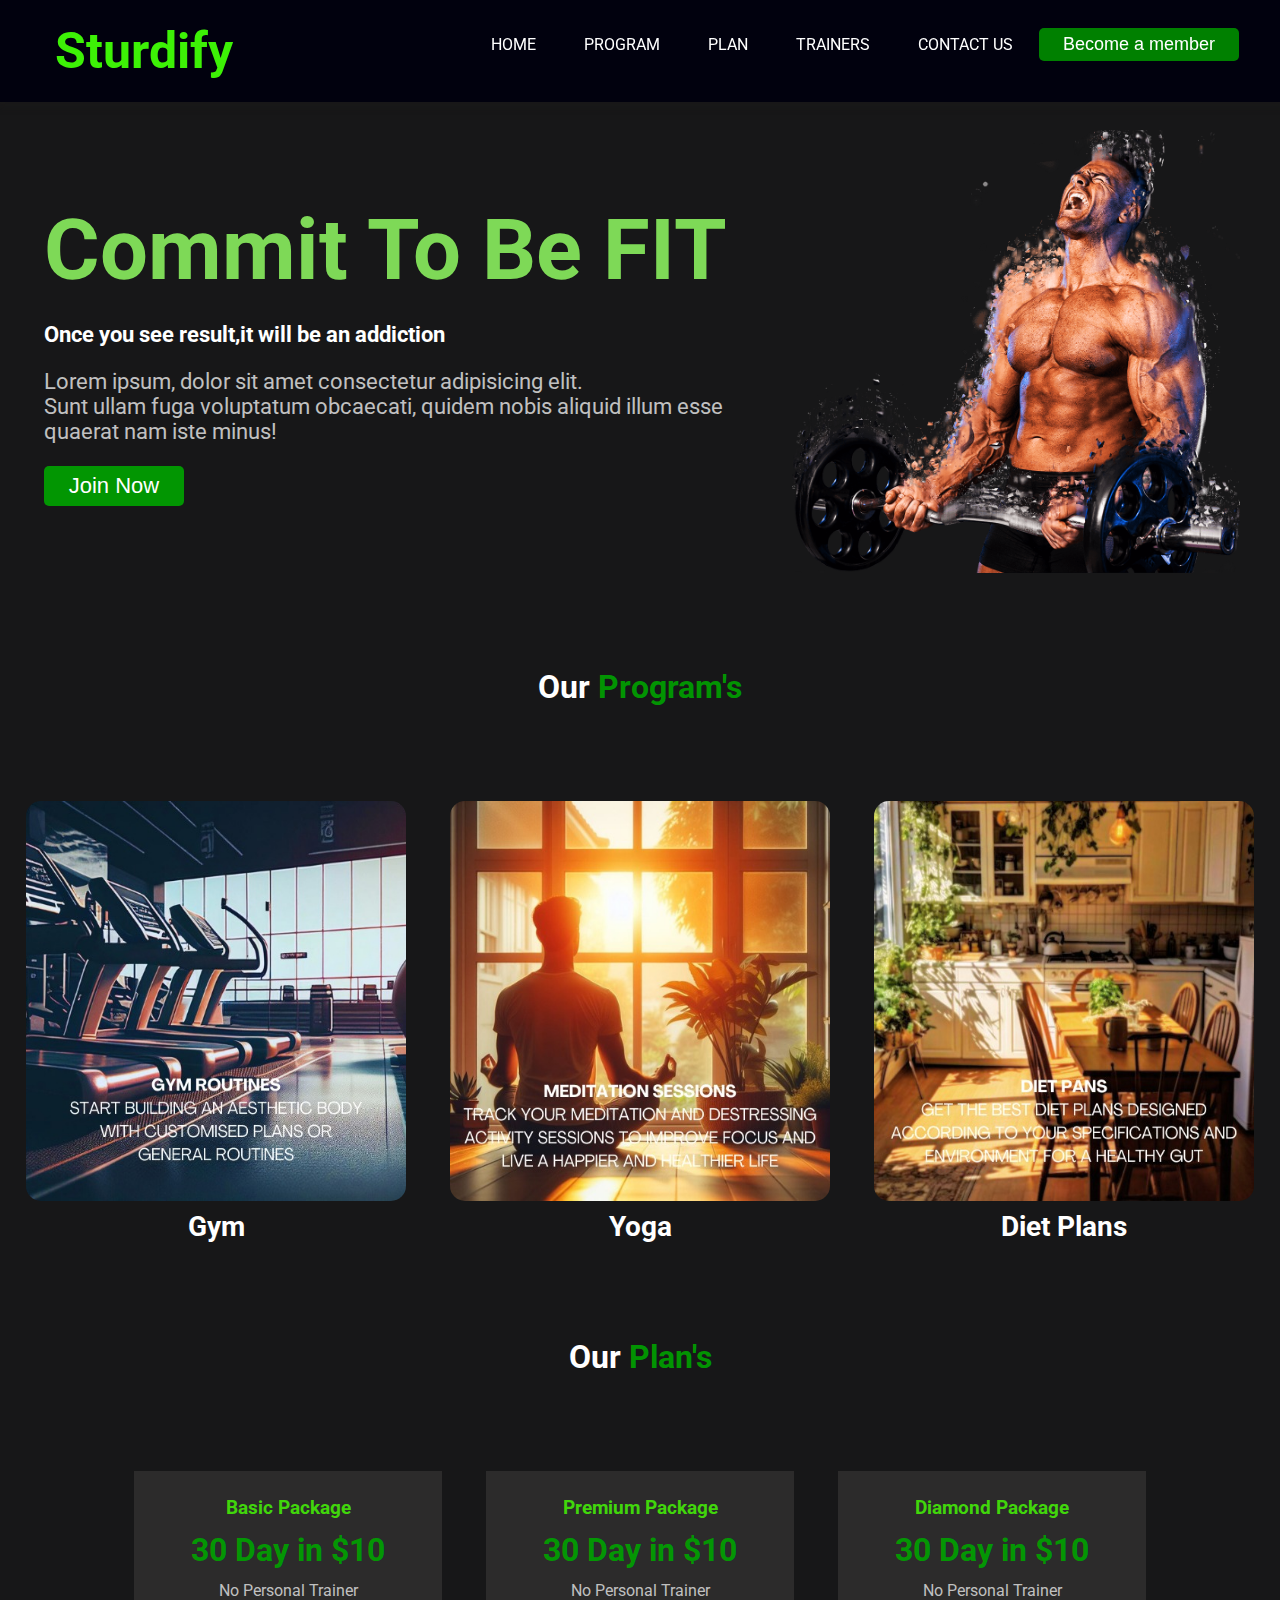
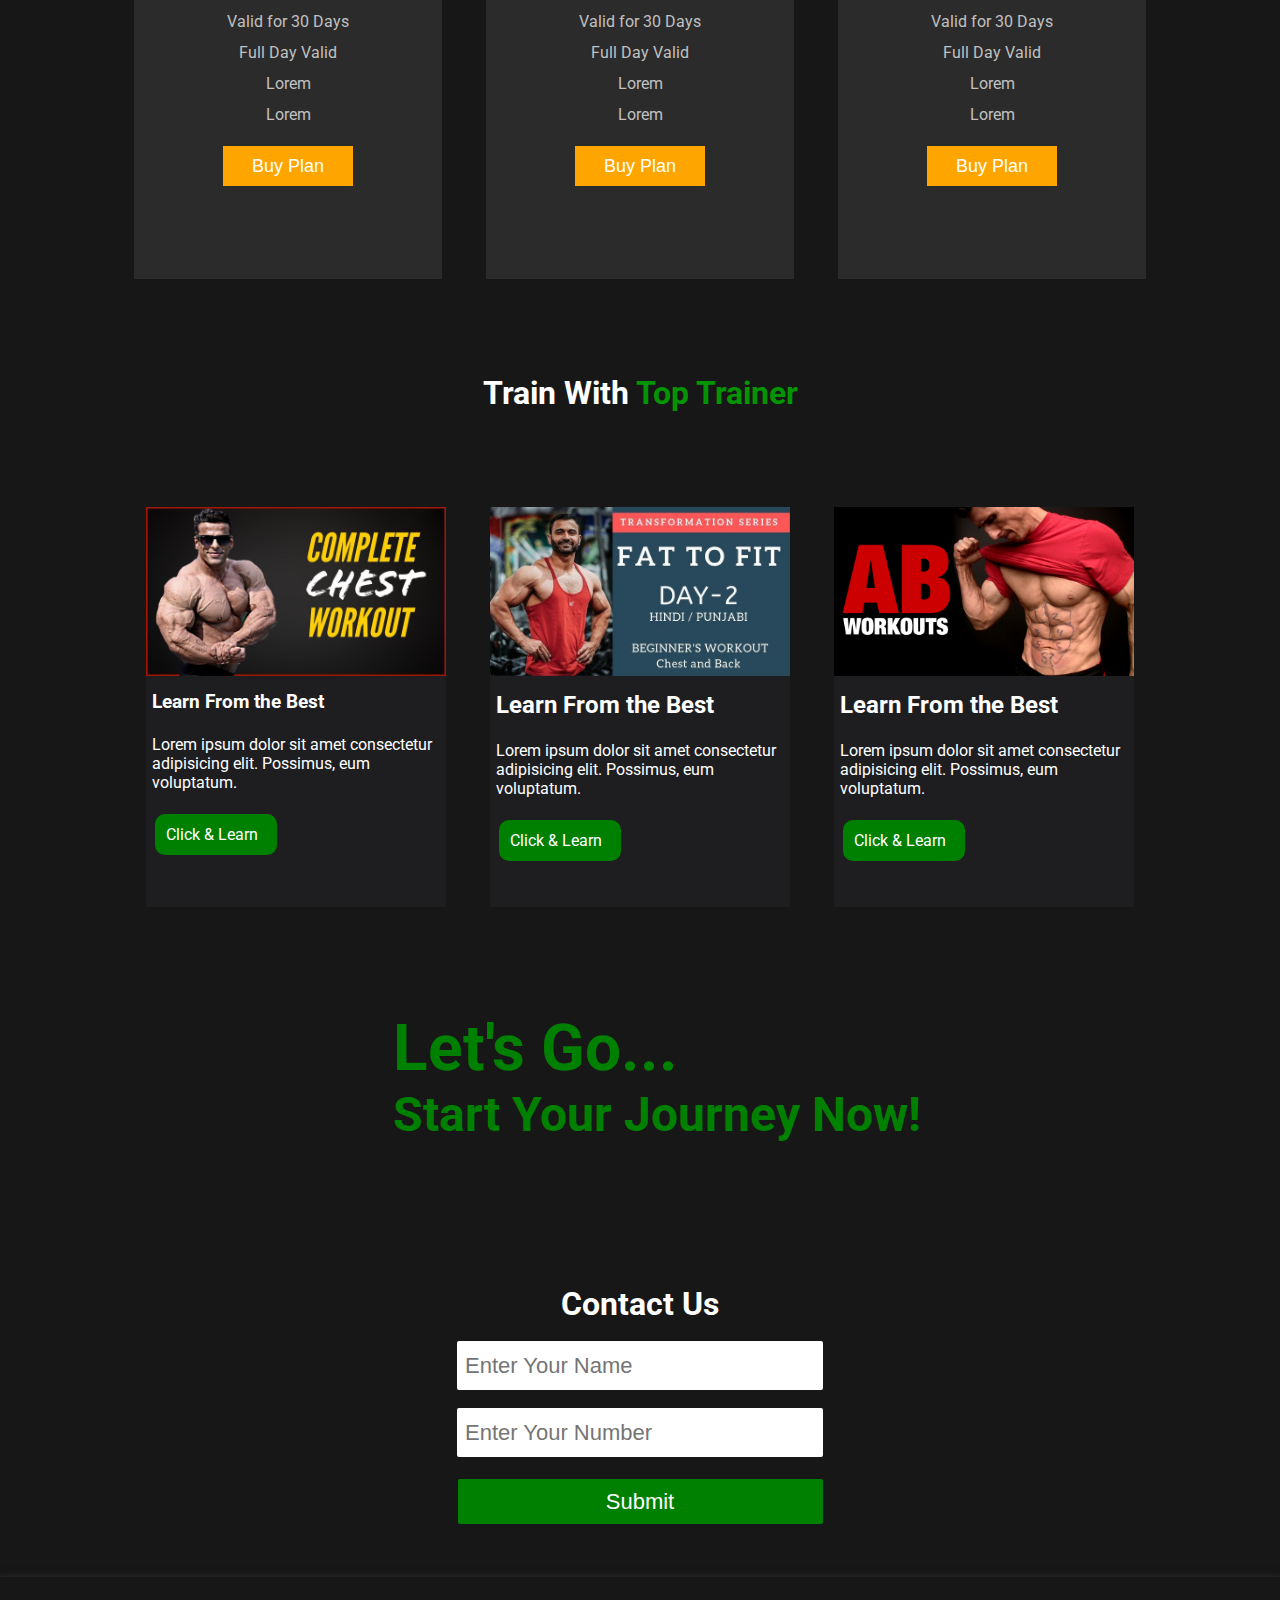
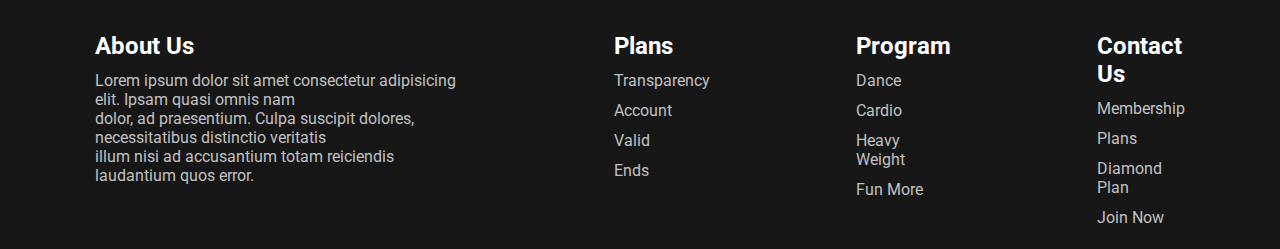
<file: index.html>
<!DOCTYPE html>
<html lang="en">
<head>
    <meta charset="UTF-8">
    <meta name="viewport" content="width=device-width, initial-scale=1.0">
    <title>Sturdify</title>
    <link rel="stylesheet" href="https://cdnjs.cloudflare.com/ajax/libs/font-awesome/6.5.1/css/all.min.css" integrity="sha512-DTOQO9RWCH3ppGqcWaEA1BIZOC6xxalwEsw9c2QQeAIftl+Vegovlnee1c9QX4TctnWMn13TZye+giMm8e2LwA==" crossorigin="anonymous" referrerpolicy="no-referrer" />
    <link rel="stylesheet" href="style.css"></link>
    <link href="https://fonts.googleapis.com/css2?family=Abril+Fatface&family=Catamaran:wght@200&family=Courgette&family=Edu+TAS+Beginner:wght@700&family=Lato:wght@300;900&family=Mukta:wght@700&family=Mulish:wght@300&family=Open+Sans&family=PT+Sans:ital,wght@1,700&family=Poppins:wght@300&family=Raleway:wght@100&family=Roboto&family=Roboto+Condensed:wght@700&family=Roboto+Slab&display=swap" rel="stylesheet">
</head>
</head>
<body>
    <div class="container" id="container">
        <nav>
            <div class="logo">
                <h1>Sturdify</h1> 
            </div>
                <ul>
                    <li>
                        <a href="#home" id="homes" onclick="home()">HOME</a>
                        <a href="#program" id="programs" onclick="program()">PROGRAM</a>
                        <a href="#plan" id="plans" onclick="plan()">PLAN</a>
                        <a href="#blog" id="blogs" onclick="blog()">TRAINERS</a>
                        <a href="#contact" id="contacts" onclick="contact()">CONTACT US</a>
                        <button><a href="index_login.html">Become a member</a></button>

                    </li>
                </ul>
            </div>
        </nav>

        <!--Main-->

        <div class="home" id="home">
            <div class="homeText">
                <h1>
                    Commit To Be FIT
                </h1>
                <h3>
                    Once you see result,it will be an addiction
                </h3>
                <p>
                    Lorem ipsum, dolor sit amet consectetur adipisicing elit. <br>Sunt ullam fuga voluptatum obcaecati, quidem nobis aliquid illum esse quaerat nam iste minus! 
                </p>
                <button>
                    Join Now
                </button>
            </div>
            <img src="pngegg.png" alt="Workout-Image">
        </div>

        <!--Program-->
        <div class="program" id="program">
            <div class="head">
                <h1>
                    Our <span>Program's</span>
                </h1>
            </div>
            <div class="ourProgram">
                <div class="crd">
                    <img src="blog1a.jpeg" alt="Zumba">
                    <h3 style="margin-top: 5px; font-size: 28px;" >Gym</h3>
                </div>

                <div class="crd">
                    <img src="blog2a.jpeg" alt="Cardio">
                    <h3 style="margin-top: 5px; font-size: 28px;">Yoga</h3>
                </div>

                <div class="crd">
                    <img src="blog3a.jpeg" alt="Heavy-Workout">
                
                    <h3 style="margin-top: 5px; font-size: 28px;">Diet Plans</h3>
                </div>

            </div>
        </div>
        <!--Plans-->
        <div class="plan" id="plan"> 
            <div class="head">
                <h1>Our <span>Plan's</span></h1>
            </div>
            <div class="ourPlan">
                <div class="card">
                    <i class="fa-solid fa-bookmark"></i>
                    <h3>
                        Basic Package
                    </h3>
                    <h1>
                        30 Day in $10
                    </h1>
                    <p>No Personal Trainer</p>
                    <p>Valid for 30 Days</p>
                    <p>Full Day Valid</p>
                    <p>Lorem</p>
                    <p>Lorem</p>
                    <button>Buy Plan</button>
                </div>

                <div class="card">
                    <i class="fa-solid fa-right-to-bracket"></i>
                    <h3>
                        Premium Package
                    </h3>
                    <h1>
                        30 Day in $10
                    </h1>
                    <p>No Personal Trainer</p>
                    <p>Valid for 30 Days</p>
                    <p>Full Day Valid</p>
                    <p>Lorem</p>
                    <p>Lorem</p>
                    <button>Buy Plan</button>
                </div>

                <div class="card">
                    <i class="fa-solid fa-diamond"></i>
                    <h3>
                        Diamond Package
                    </h3>
                    <h1>
                        30 Day in $10
                    </h1>
                    <p>No Personal Trainer</p>
                    <p>Valid for 30 Days</p>
                    <p>Full Day Valid</p>
                    <p>Lorem</p>
                    <p>Lorem</p>
                    <button>Buy Plan</button>
                </div>
            </div>
        </div>

        <!--Blogs-->
        <div class="blog" id="blog">
            <div class="head">
                <h1>Train With <span>Top Trainer</span></h1>
            </div>
            <div class="ourBlog">
                <div class="blogCard">
                    <img src="train1.jpg" alt="Blog1 Image">
                    <div class="blogText">
                        <h3>Learn From the Best</h3>
                        <p>Lorem ipsum dolor sit amet consectetur adipisicing elit. Possimus, eum voluptatum.                        </p>
                        <a href="https://www.youtube.com/@YatinderSinghOfficial">Click & Learn</a>
                    </div>
                </div>

                <div class="blogCard">
                    <img src="train2.jpg" alt="Blog2 Image">
                    <div class="blogText">
                        <h2>Learn From the Best</h2>
                        <p>Lorem ipsum dolor sit amet consectetur adipisicing elit. Possimus, eum voluptatum.                        </p>
                        <a  href="https://www.youtube.com/@YatinderSinghOfficial">Click & Learn</a>
                    </div>
                </div>

                <div class="blogCard">
                    <img src="train3.webp" alt="Blog3 Image">
                    <div class="blogText">
                        <h2>Learn From the Best</h2>
                        <p>Lorem ipsum dolor sit amet consectetur adipisicing elit. Possimus, eum voluptatum.                        </p>
                        <a  href="https://www.youtube.com/@YatinderSinghOfficial">Click & Learn</a>
                    </div>
                </div>
                
            </div>
        </div>

        <!--Contact Us-->
        <div class="contact" id="contact">

            <div class="contactPage">
                <div class="contactText">
                    <h1>Let's Go...</h1>
                    <h2>Start Your Journey Now!</h2>
                </div>
               <!--<<img src="girlcontact.jpg" alt="Girl">>--> 
            </div>
            
            <div class="contactUs">
                <h1>Contact Us</h1>
                <input type="text" placeholder="Enter Your Name" value="" id="name"><br>
                <input type="text" placeholder="Enter Your Number" value="" id="number"><br>
                <button onclick="submit()">Submit</button>
            </div>
        </div>

        <!-- Footer -->
        <div class="footer" id="footer">
            <div class="footerText">
                <h2>About Us</h2>
                <p>Lorem ipsum dolor sit amet consectetur adipisicing elit. Ipsam quasi omnis nam <br>dolor, ad praesentium. Culpa suscipit dolores, necessitatibus distinctio veritatis <br>illum nisi ad accusantium totam reiciendis laudantium quos error.</p>  
            </div>

            <div class="footerText">
                <h2>Plans</h2>
                <p>Transparency</p>
                <p>Account</p>
                <p>Valid</p>
                <p>Ends</p>
            </div>

            <div class="footerText">
                <h2>Program</h2>
                <p>Dance</p>
                <p>Cardio</p>
                <p>Heavy Weight</p>
                <p>Fun More</p>
            </div>

            <div class="footerText">
                <h2>Contact Us</h2>
                <p>Membership</p>
                <p>Plans</p>
                <p>Diamond Plan</p>
                <p>Join Now</p>
            </div>
        </div>

    </div>
    <script src="web.js"></script>
</body>
</html>
</file>
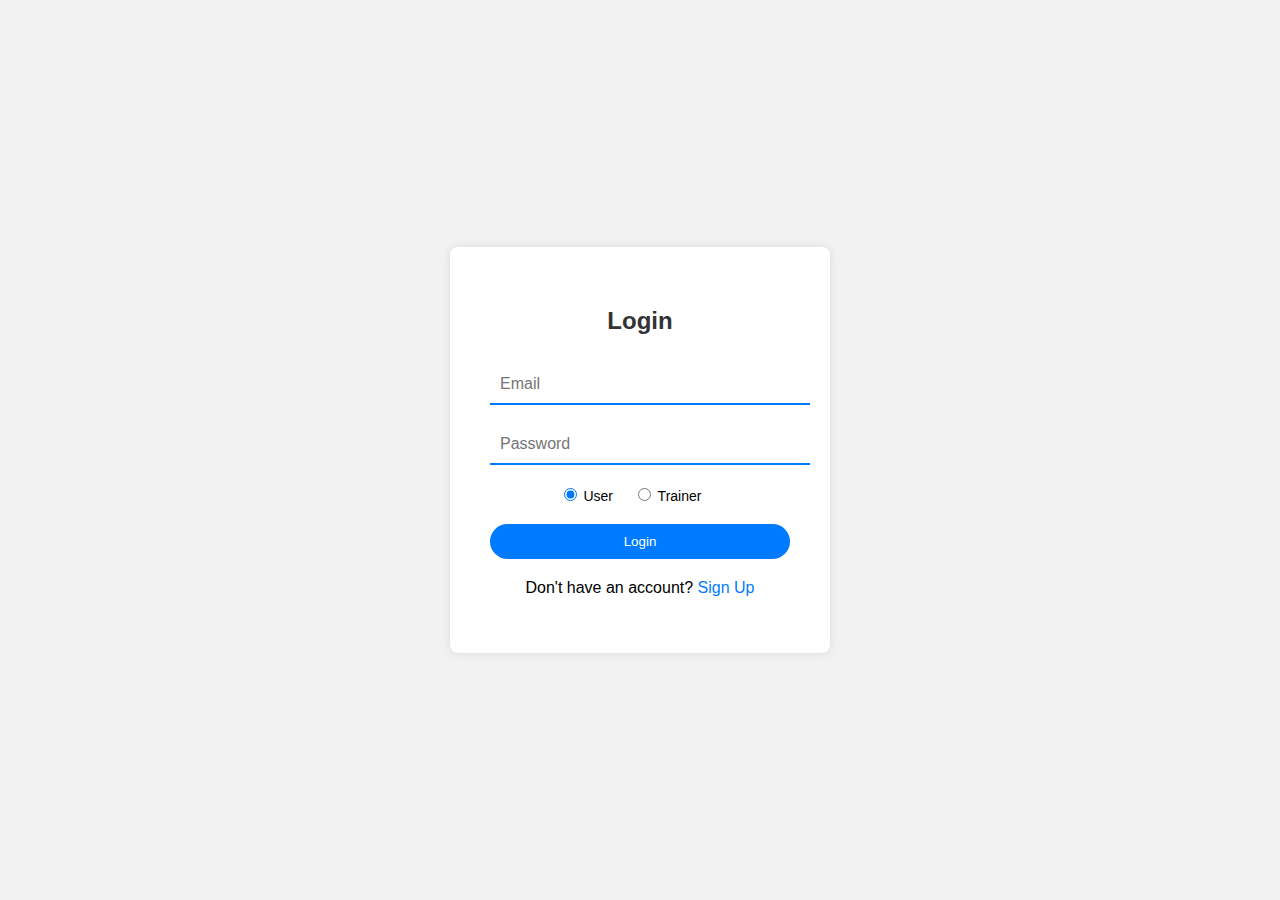
<file: index_login.html>
<!DOCTYPE html>
<html lang="en">
<head>
    <meta charset="UTF-8">
    <meta name="viewport" content="width=device-width, initial-scale=1.0">
    <title>Login Page</title>
    <link rel="stylesheet" href="style_login.css">
</head>
<body>
    <div class="container">
        <div class="login-box">
            <h2>Login</h2>
            <form id="login-form">
                <div class="textbox">
                    <input type="email" placeholder="Email" id="email" required>
                </div>
                <div class="textbox">
                    <input type="password" placeholder="Password" id="password" required>
                </div>
                <div class="radio-btns">
                    <label><input type="radio" name="user-type" value="user" checked> User</label>
                    <label><input type="radio" name="user-type" value="trainer"> Trainer</label>
                </div>
                <button type="submit" class="btn">Login</button>
            </form>
            <p class="signup-link">Don't have an account? <a href="#">Sign Up</a></p>
        </div>
    </div>
</body>
</html>
</file>
<file: style.css>
*{
    margin:0;
    padding:0;
}
body{
    background-color: rgb(23, 23, 24);
    color:white;
    font-family: 'Roboto',sans-serif;
}
nav{
    position: fixed;
    width: 100%;
    display: flex;
    justify-content: space-between;
    background-color: rgb(1,1,14);
    padding: 22px;
    box-shadow: 0px 2px 6px 2px rgb(26,25,25);
    color:white;
}


nav ul li a{
    margin-inline: 22px;
    text-decoration: none;
    color:white;
}

ul li{
    list-style: none;
}

nav ul{
    margin-right: 63px;
    margin-top: 6px;
}
.logo{
    font-size: 25px;
    margin-left: 33px;
    color: rgb(61, 241, 6);
}
ul li button{
    width: 200px;
    height: 33px;
    background-color: green;
    border:none;
    color:white;
    font-size:18px;
    border-radius: 5px;
}

ul li button:hover{
    border: 2px solid white;
    background-color: transparent;
    color: rgb(61, 241, 6);
    cursor:pointer;
}

ul li a:hover{
    color: rgb(61, 241, 6);
    border-bottom: 2px solid;
}

.home{ 
    display: flex;
    justify-content: center;

}
.home img{
    width:35%;
    margin-top: 130px;
    margin-right: 40px;
}

.home .homeText{
    margin-top: 200px;
    margin-left: 44px;
}

.homeText h1{
    font-size: 85px;
    color:#7ed957;

}

.homeText h3{
    margin-top: 22px;
    font-size: 22px;

}

.homeText p{
    margin-top: 22px;
    font-size: 22px;
    color: silver;
}

.homeText button{
    margin-top: 22px;
    font-size: 22px;
    width: 140px;
    height: 40px;
    background-color: rgba(0, 162, 0, 0.912);
    color:white;
    border: none;
    border-radius: 5px;
}
.homeText button:hover{
    border: 2px solid white;
    background-color: transparent;
    color: green;
}

.head{
    text-align: center;
    padding: 95px ;

}
.head span{
    color: rgba(0, 162, 0, 0.912);
}
.ourProgram{
    display: flex;
    justify-content: center;
}

.ourProgram .crd{
    margin-inline:22px;
    text-align: center;

}
.ourProgram .crd img{
    width:380px;
    height:400px;
    border-radius: 15px;
}
.ourProgram .crd img:hover{
    width: 400px;
}

.ourPlan{
    display: flex;
    justify-content: center;
}
.ourPlan .card{
    width: 300px;
    height: 400px;
    padding: 4px;
    background-color: rgb(44, 43, 43);
    text-align: center;
    margin-inline:22px;
}

.card i{
    font-size: 22px;
    margin-top: 22px;
    color: orange;
}

.card h3{
    margin-top: 22px;
    color: rgba(68, 232, 8, 0.912);
}

.card h1{
    margin-top: 12px; 
    color: rgba(0, 162, 0, 0.912);
}

.card p{
    margin-top: 12px;  
    color: silver;
}

.card button{
    margin-top: 22px;
    width: 130px;
    height:40px;
    background-color: orange;
    border: none;
    color: white;
    font-size:18px;
    align-self: center;
}

.card button:hover{
    border: 2px solid white;
    background-color: transparent;
    color: rgba(0, 162, 0, 0.912);
}

.card:hover{
    transition:0.7s ease;
    width:310px;
    height: 440px;
    background-color: black;
    font-size: 19px;
    cursor: pointer;
}

.ourBlog{
    display: flex;
    justify-content: center;

}
.ourBlog .blogCard{
    width: 300px;
    height: 400px;
    margin-inline: 22px;
    background-color: rgba(59, 59, 66, 0.226);
  
}

.blogCard img{
    width: 100%;
}
.blogCard p{
    margin-top: 22px;
}

.blogText a{
    text-decoration: none;
    width: 100px;
    padding: 11px;
    background-color: green;
    color: white;
    position: absolute;
    margin-top: 22px;
    cursor: pointer;
    border-radius: 10px;
    margin-left: 3px;
}


.blogText{
    margin-top: 11px;
    margin-left: 6px;
}

.contactPage{
    display: flex;
    justify-content: center;
}

.contactText{
    margin-left:33px;
    color: green;
    margin-top: 104px;
    font-size: 32px;
    margin-bottom: 90px;
}

.contactPage img{
    width: 300px;
    margin-left:-33px;
    height: 300px;
}
.contactUs{
    text-align: center;
    margin-top: 52px;
}

.contactUs input{
    width: 350px;
    padding: 8px;
    height: 33px;
    border-radius: 2px;
    border: none;
    outline: none;
    font-size: 22px;
    margin-top: 18px;
}

.contactUs button{
    width: 365px;
    height: 45px;
    background-color: green;
    color: white;
    border: none;
    font-size: 22px;
    border-radius: 2px;
    margin-top: 22px;
}

.contactUs button:hover{
    border: 2px solid white;
    background-color: transparent;
    color: green;
}

.footer{
    display: flex;
    justify-content: center;
    margin-top: 53px;
    padding: 22px;
    box-shadow: 0px 2px 6px 4px rgb(36,36,36);

}
.footer .footerText{
    margin-inline:73px;
    margin-top: 33px;
}
.footerText p{
    margin-top: 11px;
    color: silver;
}
</file>
<file: style_login.css>
body {
    margin: 0;
    padding: 0;
    font-family: Arial, sans-serif;
    display: flex;
    justify-content: center;
    align-items: center;
    height: 100vh;
    background-color: #f2f2f2;
  }
  
  .container {
    width: 100%;
    display: flex;
    justify-content: center;
  }
  
  .login-box {
    width: 300px;
    background-color: #fff;
    padding: 40px;
    border-radius: 8px;
    box-shadow: 0 0 10px rgba(0, 0, 0, 0.1);
    text-align: center;
  }
  
  h2 {
    margin-bottom: 30px;
    color: #333;
  }
  
  .textbox {
    position: relative;
    margin-bottom: 20px;
  }
  
  .textbox input {
    width: 100%;
    padding: 10px;
    border: none;
    outline: none;
    border-bottom: 2px solid #007bff;
    background-color: transparent;
    color: #333;
    font-size: 16px;
  }
  
  .radio-btns {
    display: flex;
    justify-content: center;
    margin-bottom: 20px;
  }
  
  .radio-btns label {
    margin-right: 20px;
    font-size: 14px;
  }
  
  .btn {
    width: 100%;
    padding: 10px;
    border: none;
    background-color: #007bff;
    color: #fff;
    border-radius: 25px;
    cursor: pointer;
    transition: background-color 0.3s ease;
  }
  
  .btn:hover {
    background-color: #0056b3;
  }
  
  .signup-link {
    margin-top: 20px;
  }
  
  .signup-link a {
    color: #007bff;
    text-decoration: none;
  }
  
  .signup-link a:hover {
    text-decoration: underline;
  }
</file>
